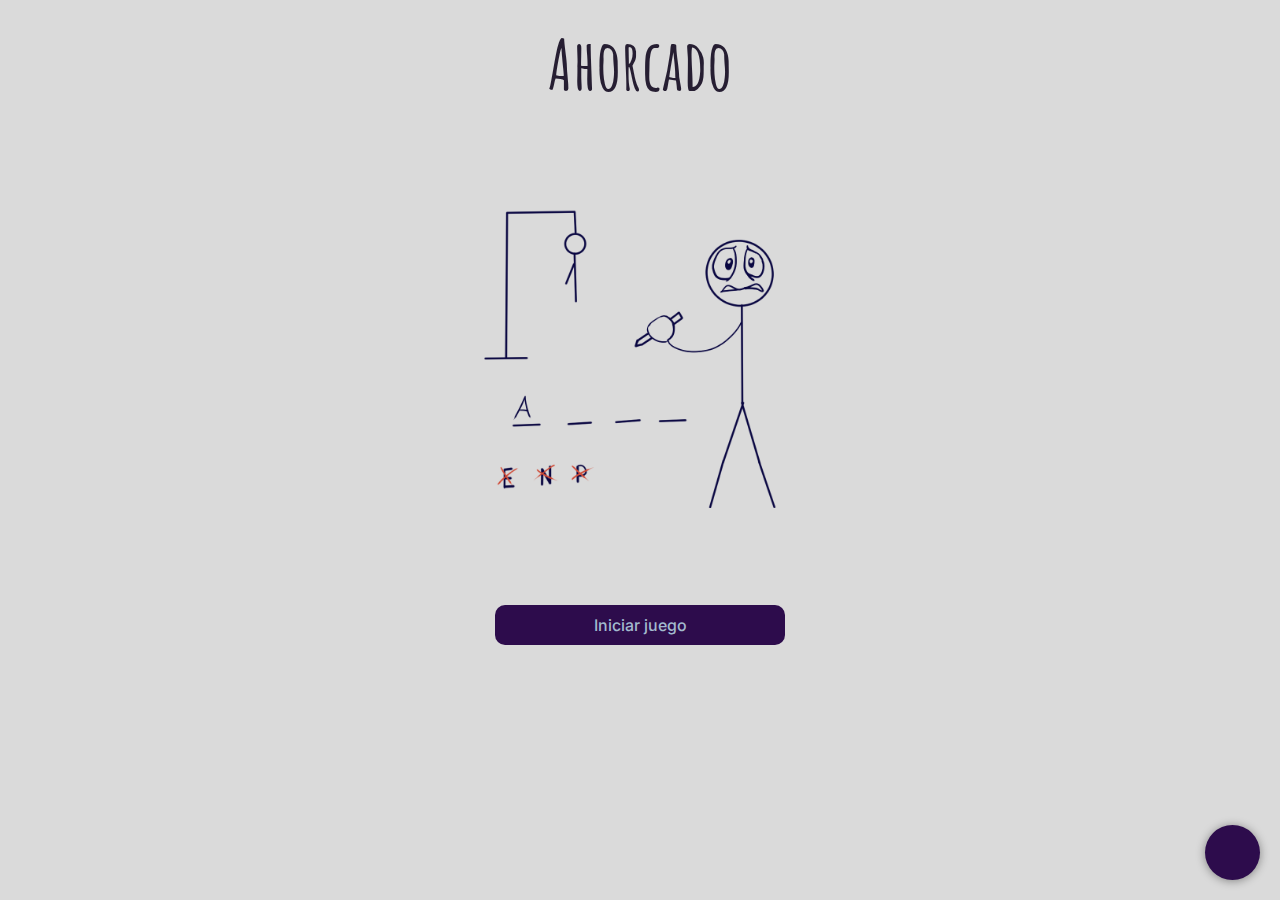
<file: index.html>
<!DOCTYPE html>
<html lang="en">
<head>
    <meta charset="UTF-8">
    <meta http-equiv="X-UA-Compatible" content="IE=edge">
    <meta name="viewport" content="width=device-width, initial-scale=1.0">
    <link rel="stylesheet" href="https://unicons.iconscout.com/release/v4.0.0/css/line.css">
    <link rel="preconnect" href="https://fonts.googleapis.com">
    <link rel="preconnect" href="https://fonts.gstatic.com" crossorigin>
    <link
        href="https://fonts.googleapis.com/css2?family=Dosis:wght@800&family=Inter&family=Maven+Pro:wght@700&display=swap"
        rel="stylesheet">
    <link href="https://fonts.googleapis.com/css2?family=Roboto&display=swap" rel="stylesheet"> 
    <link rel="stylesheet" href="css/style.css">
    <link rel="stylesheet" href="css/inicio.css">
    <link rel="stylesheet" href="css/btn-redes.css">
    <title>Ahorcado</title>
</head>
<body>
    <div class="container">
        <header class="header">
            <a href="" class="title">Ahorcado</a>
        </header>
        <div class="img-game">
            <img src="img/ahorcado-inicio.png" alt="" class="img-start">
        </div>
        <div class="buttons">
            <a href="ahorcado.html">
            <button class="btn" id="iniciar">Iniciar juego</button> </a>
        </div>
    </div>

    <!-- Boton redes -->

    <div class="link-redes">
        <input type="checkbox" id="btn-mas">
        <div class="redes">
            <a href="https://www.linkedin.com/in/antonella-mazzarelli/" target=”_blank” class="uil uil-linkedin-alt"></a>
            <a href="https://github.com/antomazzarelli" target=”_blank” class="uil uil-github"></a>
            <a href="mailto:mazzarelliantonella97@gmail.com" class="uil uil-envelopes"></a>

        </div>
        <div class="btn-mas">
            <label for="btn-mas" class="uil uil-plus"></label>
        </div>
    </div>
</body>
</html>
</file>
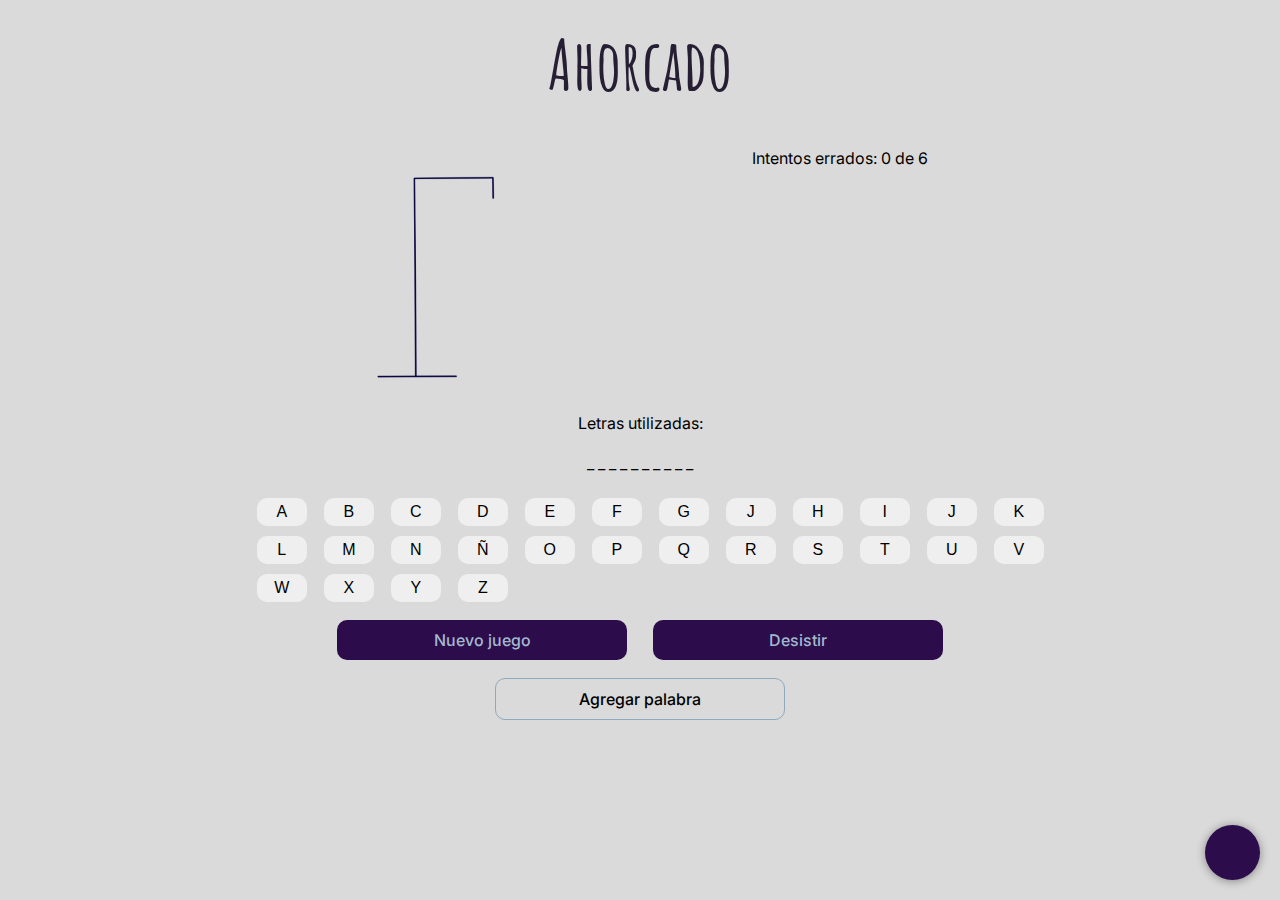
<file: ahorcado.html>
<!DOCTYPE html>
<html lang="en">
  <head>
    <meta charset="UTF-8" />
    <meta http-equiv="X-UA-Compatible" content="IE=edge" />
    <meta name="viewport" content="width=device-width, initial-scale=1.0" />
    <link
      rel="stylesheet"
      href="https://unicons.iconscout.com/release/v4.0.0/css/line.css"
    />
    <link rel="preconnect" href="https://fonts.googleapis.com" />
    <link rel="preconnect" href="https://fonts.gstatic.com" crossorigin />
    <link
      href="https://fonts.googleapis.com/css2?family=Dosis:wght@800&family=Inter&family=Maven+Pro:wght@700&display=swap"
      rel="stylesheet"
    />
    <link
      href="https://fonts.googleapis.com/css2?family=Amatic+SC:wght@400;700&family=Poppins:wght@400;700&display=swap"
      rel="stylesheet"
    />
    <link
      href="https://fonts.googleapis.com/css2?family=Roboto&display=swap"
      rel="stylesheet"
    />
    <link rel="stylesheet" href="css/style.css" />

    <link rel="stylesheet" href="css/btn-redes.css" />
    <link rel="stylesheet" href="css/ahorcado.css" />
    <link rel="stylesheet" href="css/modal.css" />
    <link rel="stylesheet" href="css/agregar.css" />
    <title>Ahorcado</title>
  </head>
  <body>
    <div class="container">
      <header class="header">
        <a href="" class="title">Ahorcado</a>
      </header>
      <div class="game">
        <div class="progreso">
          <!-- Imagen del ahorcado -->
          <div class="img-ahorcado">
            <img src="img/0.png" id="ahorcado" alt="" />
          </div>

          <!-- Muestra intentos errados -->
          <div class="contador-errores">
            Intentos errados: <span id="errores">0</span> de <span>6</span>
          </div>
        </div>

        <!-- Palabra que se debe adivinar -->
        <div id="letras-usadas">Letras utilizadas: </div>
        <div id="palabra-adivinar"></div>
        <div id="status"></div>
        <!-- Seccion teclado -->
        <div id="keyboard" class="keyboard"></div>

        <!-- Botones -->
        <div class="buttons">
          <div class="new-game">
            <button class="btn" id="new-game" onClick="inicioJuego()">
              Nuevo juego
            </button>
          </div>
          <div class="desistir">
            <a href="index.html">
              <button class="btn" id="desistir">Desistir</button></a
            >
          </div>
        </div>

        <!-- Boton agregar palabra (modal) -->
        <button id="add" class="btn">Agregar palabra</button>

        <!-- Modal para ingresar una nueva palabra -->
        <div id="myModal" class="modal">
          
          <div class="modal-content">
            <span class="close">&times;</span>
            <div class="seccion-agregar">
              <h3>Agregar nueva palabra</h3>
              <main class="contenido-texto">
                <div id="mensaje"></div>
                <div id="registro-ok"></div>
                <textarea
                  name=""
                  id="input-texto"
                  cols="30"
                  rows="10"
                  class="input-texto"
                  placeholder="Ingrese una palabra"
                ></textarea>
              </main>

              <div class="guardar">
                <button class="btn" id="guardar" onclick="guardarNuevaPalabra()">
                  Guardar y comenzar
                </button>
              </div>
            </div>

            
          </div>
        </div>
      </div>
    </div>

    <!-- Boton redes -->

    <div class="link-redes">
      <input type="checkbox" id="btn-mas" />
      <div class="redes">
        <a
          href="https://www.linkedin.com/in/antonella-mazzarelli/"
          target="”_blank”"
          class="uil uil-linkedin-alt"
        ></a>
        <a
          href="https://github.com/antomazzarelli"
          target="”_blank”"
          class="uil uil-github"
        ></a>
        <a
          href="mailto:mazzarelliantonella97@gmail.com"
          class="uil uil-envelopes"
        ></a>
      </div>
      <div class="btn-mas">
        <label for="btn-mas" class="uil uil-plus"></label>
      </div>
    </div>

    <script src="js/ahorcado.js"></script> 
    <script src="js/modal.js"></script>
  </body>
</html>
</file>
<file: css/style.css>
@import url('https://fonts.googleapis.com/css2?family=Amatic+SC:wght@400;700&display=swap');

* {
    margin: 0;
    padding: 0;
}

body {
    background-color: rgb(218, 218, 218);
    color: #000;
    font-family: 'Inter', sans-serif;
    background-repeat: repeat;
}

.container {
    width: 90%;
    display: flex;
    gap: 40px;
    flex-direction: column;
    margin: 20px auto;
}


/* -----------Titulo del juego pagina principal ---------*/

.header {
    margin: 0 auto; 
}

/* Estilos del titulo */
.title {
    font-size: 70px;
    font-family: 'Amatic SC', cursive;
    font-weight: bold;
    color: rgb(38, 30, 50);
    text-decoration: none;
    
}

/* --------IMAGEN----------- */
.img-game {
    margin: 0 auto;
}

.img-start {
    width: 400px;
}



.btn {
    font-family: 'Inter', sans-serif;
    font-size: 16px;
    font-weight:500;
    text-align: center;
    border-radius: 10px;
    cursor: pointer;

    width: 290px;
    padding: 10px 10px;
    margin: 3px;
    border: none;
} 
 

.btn:focus {
    outline-color:transparent;
    outline-style: solid;
    box-shadow: 0 0 10px 2px rgb(8, 8, 9);
}
</file>
<file: css/inicio.css>
/* --------IMAGEN----------- */
.img-game {
    margin: 0 auto;
}

.img-start {
    width: 370px;
    margin: 50px;
}

/* -----Botones------------- */

.buttons {
    margin: 0 auto;
    display: flex;
    flex-direction: column;
}


#iniciar {
    background-color: rgb(45, 12, 76);
    color: rgb(162, 186, 206);
}

#agregar {
    background-color: rgb(218, 218, 218);
    border: 0.5px solid rgb(142, 169, 190);
}

#iniciar:hover, #agregar:hover {
    background: rgb(99, 79, 118);
    color: black;
    transform: scale(1.05, 1.05);
}
</file>
<file: css/btn-redes.css>
/*=========== Estilos boton redes ==============*/

#btn-mas{
    display: none;
}
.link-redes{
    position: fixed;
    bottom: 20px;
    right: 20px;
}
.redes a, .btn-mas label{
    display: block;
    text-decoration: none;
    background: rgb(45, 12, 76);
    color: #fff;
    width: 55px;
    height: 55px;
    line-height: 55px;
    text-align: center;
    border-radius: 50%;
    box-shadow: 0px 1px 10px rgba(0,0,0,0.4);
    transition: all 500ms ease;
}
.redes a:hover{
    background: #fff;
    color: rgb(45, 12, 76);
}
.redes a{
    margin-bottom: -15px;
    opacity: 0;
    visibility: hidden;
}
#btn-mas:checked~ .redes a{
    margin-bottom: 10px;
    opacity: 1;
    visibility: visible;
}
.btn-mas label{
    cursor: pointer;
    background: rgb(45, 12, 76);
    font-size: 23px;
}
#btn-mas:checked ~ .btn-mas label{
    transform: rotate(135deg);
    font-size: 25px;
}
</file>
<file: css/ahorcado.css>
.buttons {
    display: flex;
    gap: 20px;
    justify-content: center;
}

#add {
    max-width: 550px;

}

/* BOTONES */
#new-game, #desistir {
    background-color: rgb(45, 12, 76);
    color: rgb(162, 186, 206);
}

#add{
    background-color: rgb(218, 218, 218);
    border: 0.5px solid rgb(142, 169, 190);
}

#new-game:hover, #desistir:hover, #add:hover {
    background: rgb(99, 79, 118);
    color: black;
    transform: scale(1.05, 1.05);
}



#keyboard {
    margin: 10px 0;
    font-size: 25px;
    width: 70%;
    padding-left: 30px;
} 

.btn-keyboard {
    font-family: 'Poppin', sans-serif;
    font-size: 20px;
    text-align: center;
    border-radius: 10px;
    cursor: pointer;
    width: 50px;
    padding: 5px 5px;
    margin: 5px;
    border: none;
}

.contador-errores, #ahorcado {
    margin: 0;
    padding: 0;
    font-size: 16px;
}

#ahorcado {
    width: 300px;
    
}

.game {
    display: flex;
    flex-direction: column;
    justify-content: center;
    align-items: center;
}

#palabra-adivinar {
    margin: 15px;
    font-size: 16px;
}

.progreso {
    display: flex;
    justify-content: space-between;
    margin: 0 40px;
}

#status, #letras-usadas, #palabra-adivinar {
    margin: 10px;
}

.contador-errores {
    padding-left: 100px;
}

.perdio {
    color: rgb(127, 31, 31);
}

.gano {
    color: rgb(48, 145, 29);
}

#status {
    font-size: 18px;
    font-weight: 700;
    margin: 0;
    text-align: center;
}

#letras-usadas {
    font-size: 16px;
}

.btn-keyboard {
    font-size: 16px;
}

#add {
    margin-top: 15px;
    padding: 10px;
}


/* ==========RESPONSIVE========= */
@media screen and (max-width:795px){

    .buttons{
        display: flex;
        flex-direction: column;
    }
    .btn{
        width: 300px;
        margin: 5px;
        padding: 8px 20px;
    }

    #ahorcado{
        padding-left: 0;
    }


    .progreso {
        flex-direction: column;
    }

    .contador-errores {
        margin: 0;
        margin-left: 60px;
        padding: 60px 0 0px 0;
    }

}
</file>
<file: css/modal.css>
/* The Modal (background) */
.modal {
  display: none;
  position: fixed;
  z-index: 1; 
  padding-top: 100px; 
  left: 0;
  top: 0;
  width: 100%; 
  height: 100%; 
  overflow: auto; 
  background-color: rgb(0, 0, 0); 
  background-color: rgba(0, 0, 0, 0.4); 
}

/* Modal Content */
.modal-content {
  background-color: #fefefe;
  margin: auto;
  padding: 20px;
  border: 1px solid #888;
  width: 80%;
  border-radius: 20px;
}

.seccion-agregar {
  margin: 10px 50px 10px 50px;
}

/* Boton cerrar el modal*/
.close {
  color: #aaaaaa;
  float: right;
  font-size: 28px;
  font-weight: bold;
  margin-right: 30px;

}

.close:hover,
.close:focus {
  color: #000;
  text-decoration: none;
  cursor: pointer;
}
</file>
<file: css/agregar.css>
.input-texto{
    resize: none;
    border: none;
    outline: none;
    min-height: 150px;
    width: 750px;
    font-family: 'Inter', sans-serif;
    color: rgb(38, 30, 50);
    font-size: 20px;
    background-color: rgb(255, 255, 255);
    margin-bottom: 50px;
    margin-top: 20px;
}

#mensaje {
    display: none;
    font-family: 'Inter', sans-serif;
    font-size: 18px;
    background-color: rgba(203, 78, 78, 0.478);
    text-align: center;
    border-radius: 10px;
    padding: 5px 20px;
    margin-top: 20px;
}

#registro-ok {
    display: none;
    font-family: 'Inter', sans-serif;
    font-size: 18px;
    background-color: rgba(78, 203, 93, 0.478);
    text-align: center;
    border-radius: 10px;
    padding: 5px 20px;
    margin-top: 20px;
}

.buttons {
    display: flex;
    gap: 20px;
}

.contenido-texto, .buttons {
    margin: 0 auto;
}

.guardar {
    margin-top: 20px;
}

#guardar {
    background-color: rgb(45, 12, 76);
    color: rgb(162, 186, 206);
}

#cancelar {
    background-color: rgb(218, 218, 218);
    border: 0.5px solid rgb(142, 169, 190);
}

#guardar:hover, #cancelar:hover {
    background: rgb(99, 79, 118);
    color: black;
    transform: scale(1.05, 1.05);
}

.info{
    font-family: 'Inter', sans-serif;
}


/* ==========RESPONSIVE========= */
@media screen and (max-width:795px){

    .buttons{
        display: flex;
        flex-direction: column;
    }
    .btn{
        width: 300px;
        margin: 5px;
        padding: 8px 20px;
    }

    .input-texto{
        width: 300px;
    }
}
</file>
